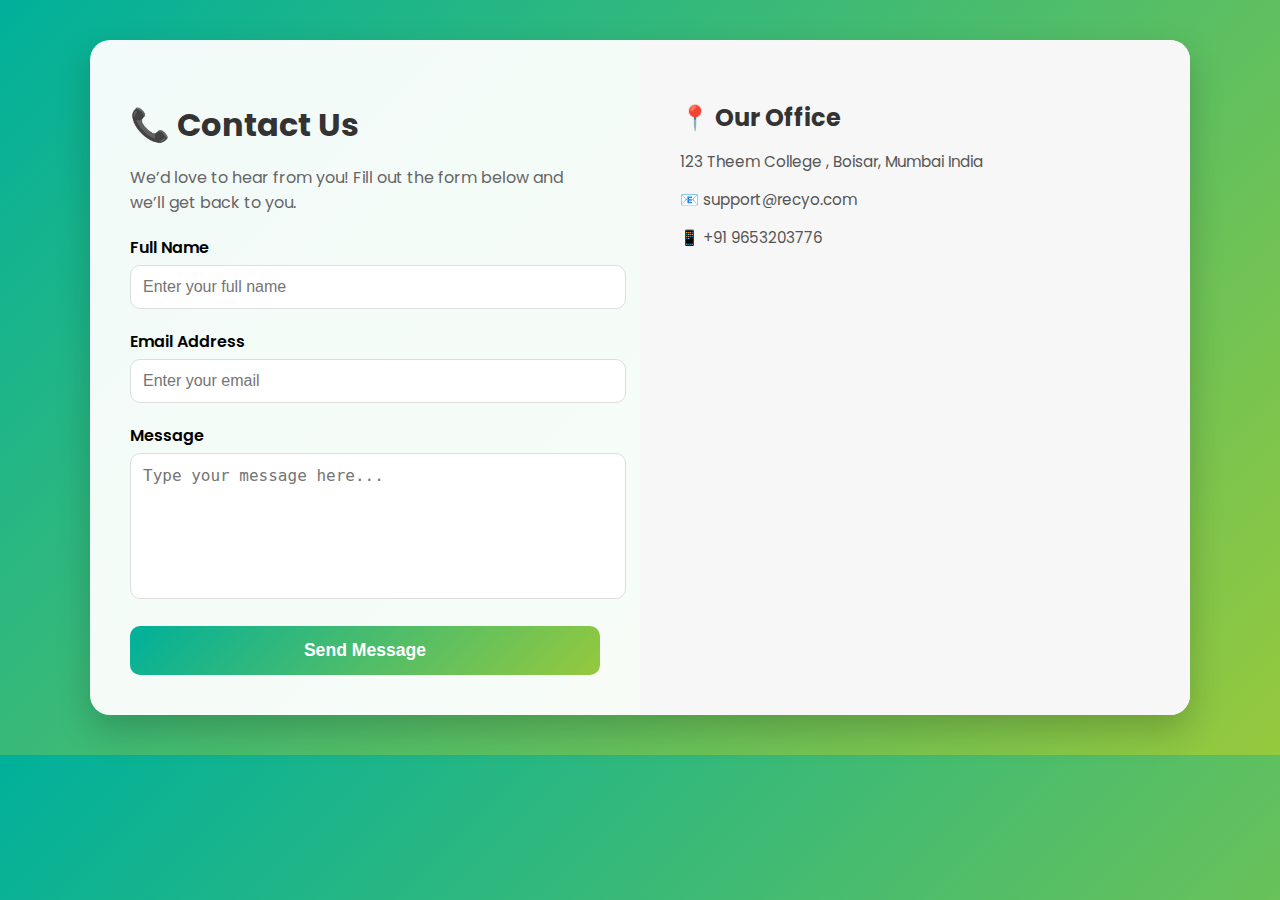
<file: contact.html>
<!DOCTYPE html>
<html lang="en">
<head>
    <meta charset="UTF-8">
    <meta name="viewport" content="width=device-width, initial-scale=1.0">
    <title>Contact Us - Scrap Uncle</title>
    <link href="https://fonts.googleapis.com/css2?family=Poppins:wght@400;600&display=swap" rel="stylesheet">
    <link rel="stylesheet" href="contact.css">
</head>
<body>
    <div class="contact-container">
        <div class="contact-card">
            <h1>📞 Contact Us</h1>
            <p class="subtitle">We’d love to hear from you! Fill out the form below and we’ll get back to you.</p>
            
            <form id="contactForm">
                <div class="input-group">
                    <label for="name">Full Name</label>
                    <input type="text" id="name" placeholder="Enter your full name" required>
                </div>

                <div class="input-group">
                    <label for="email">Email Address</label>
                    <input type="email" id="email" placeholder="Enter your email" required>
                </div>

                <div class="input-group">
                    <label for="message">Message</label>
                    <textarea id="message" placeholder="Type your message here..." required></textarea>
                </div>

                <button type="submit" class="btn-submit">Send Message</button>
            </form>
        </div>

        <div class="contact-info">
            <h2>📍 Our Office</h2>
            <p>123 Theem College , Boisar, Mumbai India</p>
            <p>📧 support@recyo.com</p>
            <p>📱 +91 9653203776</p>

            <iframe 
                src="https://www.google.com/maps/embed?pb=!1m18!1m12!1m3!1d3503.595420649263!2d77.21672141508354!3d28.613939382421998!2m3!1f0!2f0!3f0!3m2!1i1024!2i768!4f13.1!3m3!1m2!1s0x390cfd2f0d1c4a8f%3A0x5a11d4e2b2b1a0!2sNew%20Delhi%2C%20Delhi!5e0!3m2!1sen!2sin!4v1678541234567" 
                width="100%" height="250" style="border:0;" allowfullscreen="" loading="lazy">
            </iframe>
        </div>
    </div>

    <script src="contact.js"></script>
</body>
</html>
</file>
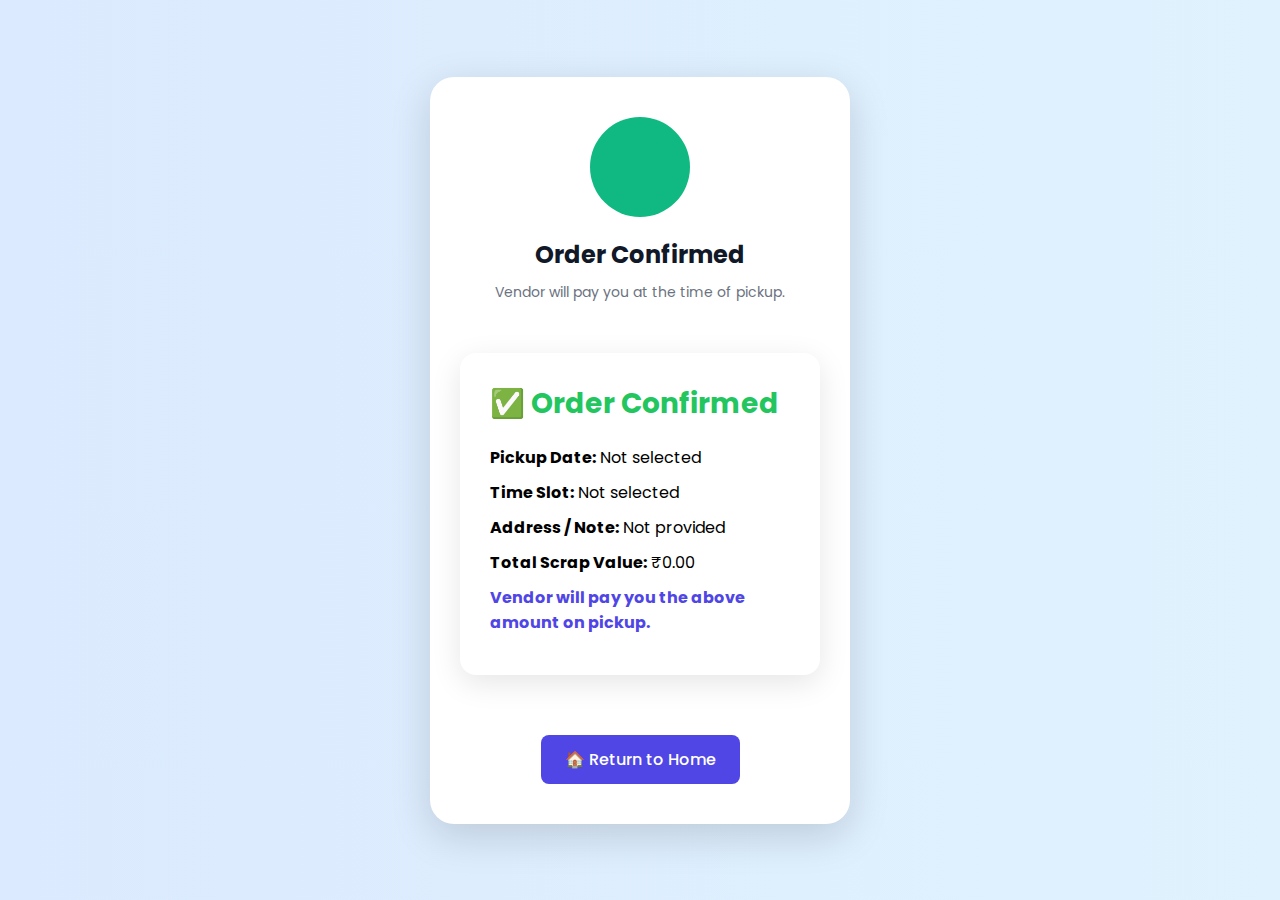
<file: payment.html>
<!DOCTYPE html>
<html lang="en">
<head>
  <meta charset="UTF-8" />
  <meta name="viewport" content="width=device-width, initial-scale=1.0"/>
  <title>Order Confirmed</title>
  <link rel="stylesheet" href="payment.css" />
  <link href="https://fonts.googleapis.com/css2?family=Poppins:wght@400;600&display=swap" rel="stylesheet" />
</head>
<body>
  <div class="confirmation-container">
    <div class="checkmark-wrapper">
      <div class="checkmark-circle">
        <svg class="checkmark" viewBox="0 0 52 52">
          <path class="checkmark__check" fill="none" d="M14 27l10 10 16-20"/>
        </svg>
      </div>
    </div>

    <h1>Order Confirmed</h1>
    <p class="subtitle">Vendor will pay you at the time of pickup.</p>

   <div class="summary-box">
  <h2>✅ Order Confirmed</h2>
  <p><strong>Pickup Date:</strong> <span id="pickupDateDisplay">--</span></p>
  <p><strong>Time Slot:</strong> <span id="pickupTimeDisplay">--</span></p>
  <p><strong>Address / Note:</strong> <span id="pickupNoteDisplay">--</span></p>
  <p><strong>Total Scrap Value:</strong> ₹<span id="scrapAmountDisplay">--</span></p>
  <p class="thank-you-text">Vendor will pay you the above amount on pickup.</p>
</div>

    <a href="index.html" class="home-btn">🏠 Return to Home</a>
  </div>

  <script src="payment.js"></script>
</body>
</html>
</file>
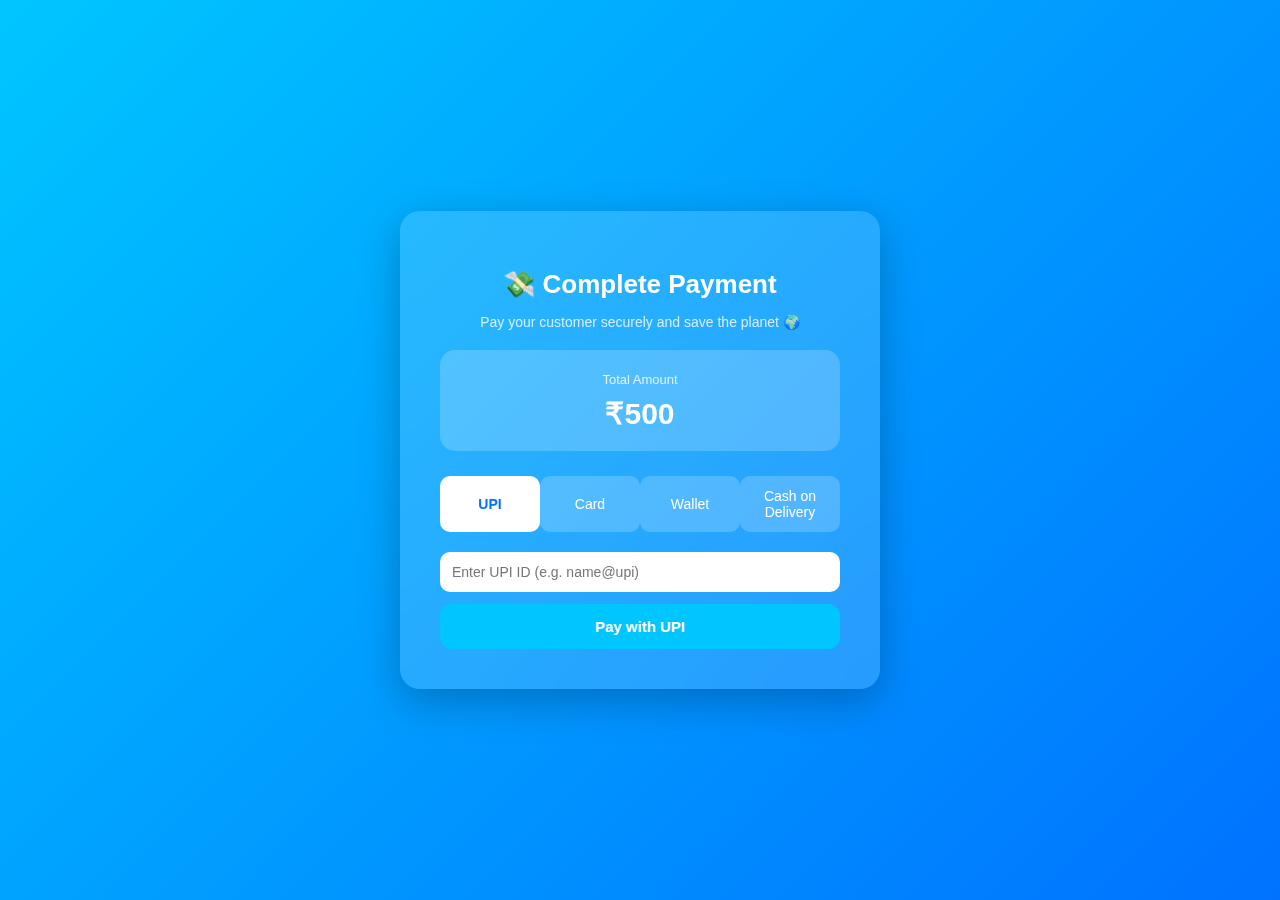
<file: paymentMet.html>
<!DOCTYPE html>
<html lang="en">
<head>
  <meta charset="UTF-8">
  <meta name="viewport" content="width=device-width, initial-scale=1.0">
  <title>Vendor Payment</title>
  <link rel="stylesheet" href="paymentMet.css">
  <script src="https://checkout.razorpay.com/v1/checkout.js"></script>
</head>
<body>
  <div class="payment-wrapper">
    <div class="payment-card">
      <h1>💸 Complete Payment</h1>
      <p class="tagline">Pay your customer securely and save the planet 🌍</p>

      <!-- Amount Box -->
      <div class="amount-box">
        <span>Total Amount</span>
        <h2 id="amountDisplay">₹500</h2>
      </div>

      <!-- Payment Method Tabs -->
      <div class="tabs">
        <button class="tab active" onclick="openTab('upi')">UPI</button>
        <button class="tab" onclick="openTab('card')">Card</button>
        <button class="tab" onclick="openTab('wallet')">Wallet</button>
        <button class="tab" onclick="openTab('cod')">Cash on Delivery</button>
      </div>

      <!-- UPI -->
      <div id="upi" class="tab-content active">
        <input type="text" placeholder="Enter UPI ID (e.g. name@upi)">
        <button class="pay-btn" id="upiPayBtn">Pay with UPI</button>
      </div>

      <!-- Card -->
      <div id="card" class="tab-content">
        <input type="text" placeholder="Card Number">
        <input type="text" placeholder="MM/YY">
        <input type="text" placeholder="CVV">
        <button class="pay-btn" id="cardPayBtn">Pay with Card</button>
      </div>

      <!-- Wallet -->
      <div id="wallet" class="tab-content">
    <select>
          <option>Select Wallet</option>
          <option>Paytm</option>
          <option>PhonePe</option>
          <option>Amazon Pay</option>
        </select>
        <button class="pay-btn" id="walletPayBtn">Pay via Wallet</button>
      </div>

      <!-- COD -->
      <div id="cod" class="tab-content">
        <p>Pay directly in cash when scrap is picked up by vendor.</p>
        <button class="pay-btn cod-btn" onclick="cashOnDelivery()">Confirm COD</button>
      </div>
    </div>
  </div>

  <script src="paymentMet.js"></script>
</body>
</html>
</file>
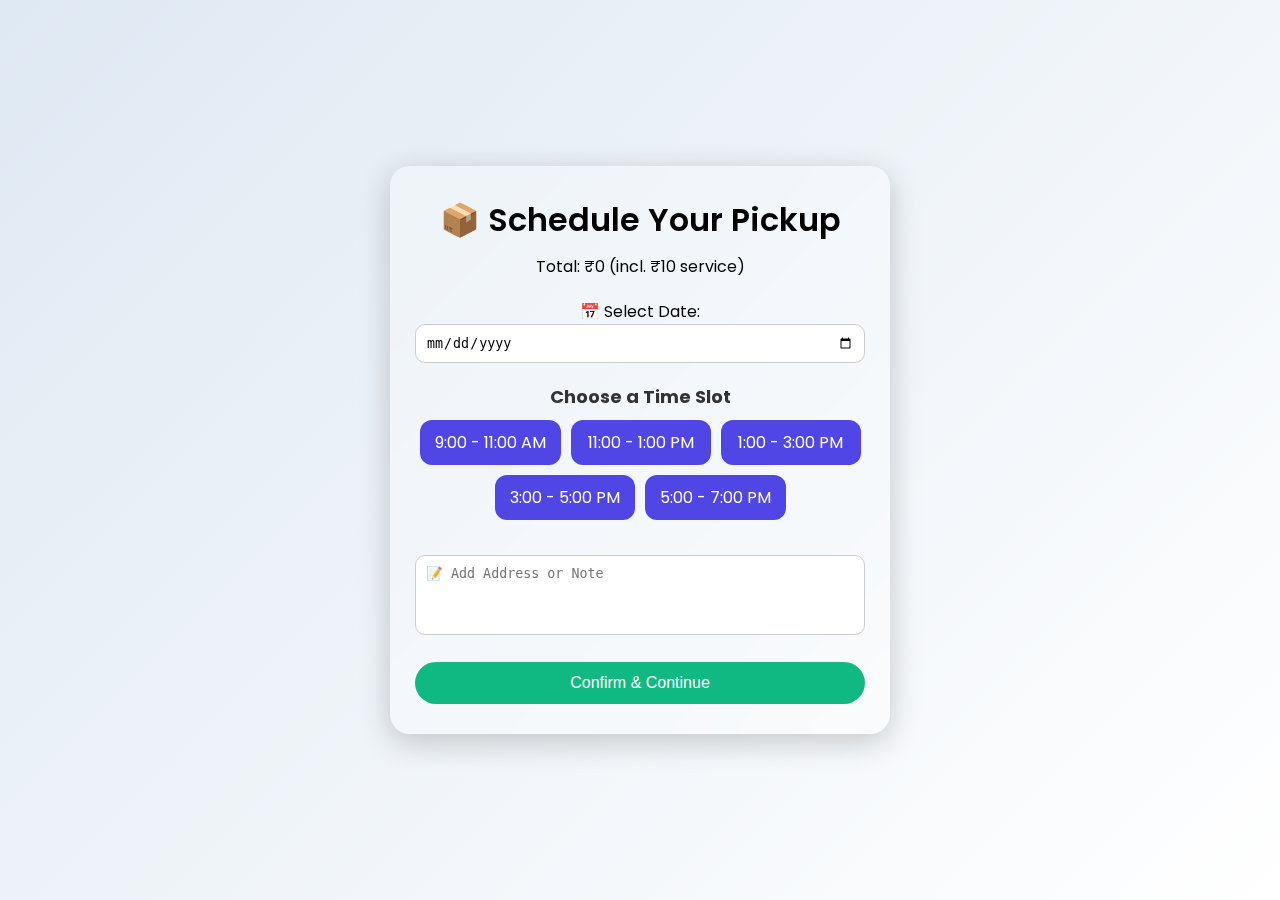
<file: slot.html>
<!DOCTYPE html>
<html lang="en">
<head>
  <meta charset="UTF-8" />
  <meta name="viewport" content="width=device-width, initial-scale=1.0"/>
  <title>Scrap Pickup - Time Slot</title>
  <link href="https://fonts.googleapis.com/css2?family=Poppins:wght@400;600&display=swap" rel="stylesheet">
  <link rel="stylesheet" href="slot.css" />
</head>
<body>
  <div class="glass-card">
    <h1>📦 Schedule Your Pickup</h1>
    <p class="amount">Total: ₹<span id="amountDisplay">0</span> (incl. ₹10 service)</p>

    <label for="pickupDate">📅 Select Date:</label>
    <input type="date" id="pickupDate" class="input-date" />

    <h2>Choose a Time Slot</h2>
    <div class="slots-container">
      <div class="slot-card">9:00 - 11:00 AM</div>
      <div class="slot-card">11:00 - 1:00 PM</div>
      <div class="slot-card">1:00 - 3:00 PM</div>
      <div class="slot-card">3:00 - 5:00 PM</div>
      <div class="slot-card">5:00 - 7:00 PM</div>
    </div>

    <textarea placeholder="📝 Add Address or Note" class="address-box"></textarea>
    <button class="proceed-btn" onclick="confirmSlot()">Confirm & Continue</button>
  </div>

  <script src="slot.js"></script>
</body>
</html>
</file>
<file: contact.css>
body {
    font-family: 'Poppins', sans-serif;
    margin: 0;
    padding: 0;
    background: linear-gradient(135deg, #00b09b, #96c93d);
    display: flex;
    justify-content: center;
    align-items: center;
    padding: 40px;
}

.contact-container {
    display: grid;
    grid-template-columns: 1fr 1fr;
    background: rgba(255, 255, 255, 0.95);
    border-radius: 20px;
    overflow: hidden;
    box-shadow: 0px 15px 35px rgba(0, 0, 0, 0.2);
    max-width: 1100px;
    width: 100%;
}

.contact-card {
    padding: 40px;
}

.contact-card h1 {
    font-size: 2rem;
    margin-bottom: 10px;
    color: #333;
}

.subtitle {
    color: #666;
    margin-bottom: 20px;
}

.input-group {
    margin-bottom: 20px;
}

.input-group label {
    display: block;
    font-weight: 600;
    margin-bottom: 5px;
}

.input-group input, 
.input-group textarea {
    width: 100%;
    padding: 12px;
    border: 1px solid #ddd;
    border-radius: 10px;
    font-size: 1rem;
    outline: none;
    transition: all 0.3s ease-in-out;
}

.input-group input:focus, 
.input-group textarea:focus {
    border-color: #00b09b;
    box-shadow: 0px 0px 8px rgba(0, 176, 155, 0.3);
}

textarea {
    resize: none;
    height: 120px;
}

.btn-submit {
    width: 100%;
    padding: 14px;
    background: linear-gradient(135deg, #00b09b, #96c93d);
    color: white;
    border: none;
    border-radius: 10px;
    font-size: 1.1rem;
    font-weight: bold;
    cursor: pointer;
    transition: transform 0.2s ease;
}

.btn-submit:hover {
    transform: scale(1.05);
}

.contact-info {
    background: #f7f7f7;
    padding: 40px;
}

.contact-info h2 {
    margin-bottom: 15px;
    color: #333;
}

.contact-info p {
    margin-bottom: 10px;
    color: #555;
    font-size: 0.95rem;
}

/* Responsive */
@media (max-width: 768px) {
    .contact-container {
        grid-template-columns: 1fr;
    }
}
</file>
<file: payment.css>
* {
  margin: 0;
  padding: 0;
  box-sizing: border-box;
}

body {
  background: linear-gradient(to right, #dbeafe, #e0f2fe);
  font-family: 'Poppins', sans-serif;
  display: flex;
  align-items: center;
  justify-content: center;
  height: 100vh;
  padding: 20px;
}

.confirmation-container {
  background: #fff;
  padding: 40px 30px;
  border-radius: 24px;
  text-align: center;
  box-shadow: 0 12px 40px rgba(0, 0, 0, 0.15);
  width: 100%;
  max-width: 420px;
}

.checkmark-wrapper {
  display: flex;
  justify-content: center;
  margin-bottom: 20px;
}

.checkmark-circle {
  width: 100px;
  height: 100px;
  border-radius: 50%;
  background-color: #10b981;
  display: flex;
  align-items: center;
  justify-content: center;
  animation: pop 0.6s ease-in-out;
}

@keyframes pop {
  0% { transform: scale(0.2); opacity: 0; }
  100% { transform: scale(1); opacity: 1; }
}

.checkmark {
  width: 50px;
  height: 50px;
  stroke: white;
  stroke-width: 5;
  stroke-linecap: round;
  stroke-linejoin: round;
  fill: none;
  stroke-dasharray: 48;
  stroke-dashoffset: 48;
  animation: draw 1s ease forwards;
}

@keyframes draw {
  to {
    stroke-dashoffset: 0;
  }
}

h1 {
  font-size: 24px;
  color: #111827;
  margin-bottom: 10px;
}

.subtitle {
  font-size: 14px;
  color: #6b7280;
  margin-bottom: 20px;
}

.summary-box {
  background-color: #ffffff;
  border-radius: 16px;
  padding: 30px;
  box-shadow: 0 8px 30px rgba(0, 0, 0, 0.1);
  max-width: 600px;
  margin: 50px auto;
  font-family: 'Poppins', sans-serif;
  text-align: left;
}

.summary-box h2 {
  color: #22c55e;
  font-size: 28px;
  margin-bottom: 20px;
}

.summary-box p {
  font-size: 16px;
  margin: 10px 0;
}

.thank-you-text {
  font-weight: bold;
  margin-top: 20px;
  font-size: 18px;
  color: #4f46e5;
}



.home-btn {
  background-color: #4f46e5;
  color: #fff;
  padding: 12px 24px;
  border-radius: 8px;
  text-decoration: none;
  font-weight: 500;
  display: inline-block;
  margin-top: 10px;
  transition: background 0.3s;
}

.home-btn:hover {
  background-color: #4338ca;
}

@media (max-width: 480px) {
  .confirmation-container {
    padding: 30px 20px;
  }

  .summary p {
    font-size: 14px;
  }

  .checkmark-circle {
    width: 80px;
    height: 80px;
  }

  .checkmark {
    width: 40px;
    height: 40px;
  }
}
</file>
<file: paymentMet.css>
/* Background */
body {
  margin: 0;
  font-family: 'Poppins', sans-serif;
  background: linear-gradient(135deg, #00c6ff, #0072ff);
  height: 100vh;
  display: flex;
  justify-content: center;
  align-items: center;
}

/* Card */
.payment-card {
  background: rgba(255, 255, 255, 0.15);
  backdrop-filter: blur(15px);
  padding: 40px;
  border-radius: 20px;
  box-shadow: 0px 12px 40px rgba(0,0,0,0.25);
  text-align: center;
  width: 400px;
  color: #fff;
  animation: slideUp 1s ease;
}

.payment-card h1 {
  margin-bottom: 5px;
  font-size: 26px;
}

.tagline {
  font-size: 14px;
  margin-bottom: 20px;
  opacity: 0.8;
}

/* Amount */
.amount-box {
  background: rgba(255,255,255,0.2);
  padding: 20px;
  border-radius: 15px;
  margin-bottom: 25px;
}
.amount-box span {
  font-size: 13px;
  opacity: 0.8;
}
.amount-box h2 {
  margin: 8px 0 0;
  font-size: 30px;
}

/* Tabs */
.tabs {
  display: flex;
  justify-content: space-between;
  margin-bottom: 20px;
}
.tab {
  flex: 1;
  padding: 12px 10px;
  border: none;
  border-radius: 10px;
  background: rgba(255,255,255,0.2);
  color: #fff;
  cursor: pointer;
  font-size: 14px;
  transition: all 0.3s;
}
.tab.active {
  background: #fff;
  color: #0072ff;
  font-weight: 600;
}

/* Tab Content */
.tab-content {
  display: none;
  flex-direction: column;
  gap: 12px;
}
.tab-content.active {
  display: flex;
}

input, select {
  padding: 12px;
  border-radius: 10px;
  border: none;
  outline: none;
  font-size: 14px;
}

/* Pay Button */
.pay-btn {
  padding: 14px;
  border: none;
  border-radius: 12px;
  background: #00c6ff;
  color: #fff;
  font-size: 15px;
  font-weight: bold;
  cursor: pointer;
  transition: transform 0.2s, box-shadow 0.2s;
}
.pay-btn:hover {
  transform: scale(1.05);
  box-shadow: 0px 6px 20px rgba(0,198,255,0.5);
}

.cod-btn {
  background: #f1c40f;
  color: #333;
}

@keyframes slideUp {
  from { transform: translateY(40px); opacity: 0; }
  to { transform: translateY(0); opacity: 1; }
}
</file>
<file: slot.css>
* {
  margin: 0;
  padding: 0;
  box-sizing: border-box;
}

body {
  font-family: 'Poppins', sans-serif;
  background: linear-gradient(135deg, #dfe9f3, #ffffff);
  display: flex;
  align-items: center;
  justify-content: center;
  min-height: 100vh;
}

.glass-card {
  background: rgba(255, 255, 255, 0.3);
  backdrop-filter: blur(12px);
  -webkit-backdrop-filter: blur(12px);
  border-radius: 20px;
  padding: 30px 25px;
  width: 90%;
  max-width: 500px;
  box-shadow: 0 8px 32px rgba(0, 0, 0, 0.2);
  text-align: center;
}

h1 {
  margin-bottom: 10px;
  font-weight: 600;
}

.amount {
  font-size: 16px;
  margin-bottom: 20px;
}

.input-date {
  padding: 10px;
  border-radius: 10px;
  border: 1px solid #ccc;
  margin-bottom: 20px;
  width: 100%;
}

h2 {
  margin-bottom: 10px;
  font-size: 18px;
  color: #333;
}

.slots-container {
  display: flex;
  flex-wrap: wrap;
  gap: 10px;
  justify-content: center;
  margin-bottom: 20px;
}

.slot-card {
  background-color: #4f46e5;
  color: #fff;
  padding: 10px 15px;
  border-radius: 12px;
  cursor: pointer;
  transition: 0.3s ease;
  min-width: 140px;
  text-align: center;
}

.slot-card:hover {
  background-color: #4338ca;
}

.slot-card.selected {
  background-color: #10b981;
}

.address-box {
  width: 100%;
  min-height: 80px;
  margin-top: 15px;
  padding: 10px;
  border-radius: 10px;
  border: 1px solid #ccc;
  resize: none;
}

.proceed-btn {
  margin-top: 20px;
  background-color: #10b981;
  padding: 12px 20px;
  color: white;
  border: none;
  border-radius: 50px;
  font-size: 16px;
  cursor: pointer;
  width: 100%;
  transition: 0.3s ease;
}

.proceed-btn:hover {
  background-color: #0d8f6f;
}
</file>
